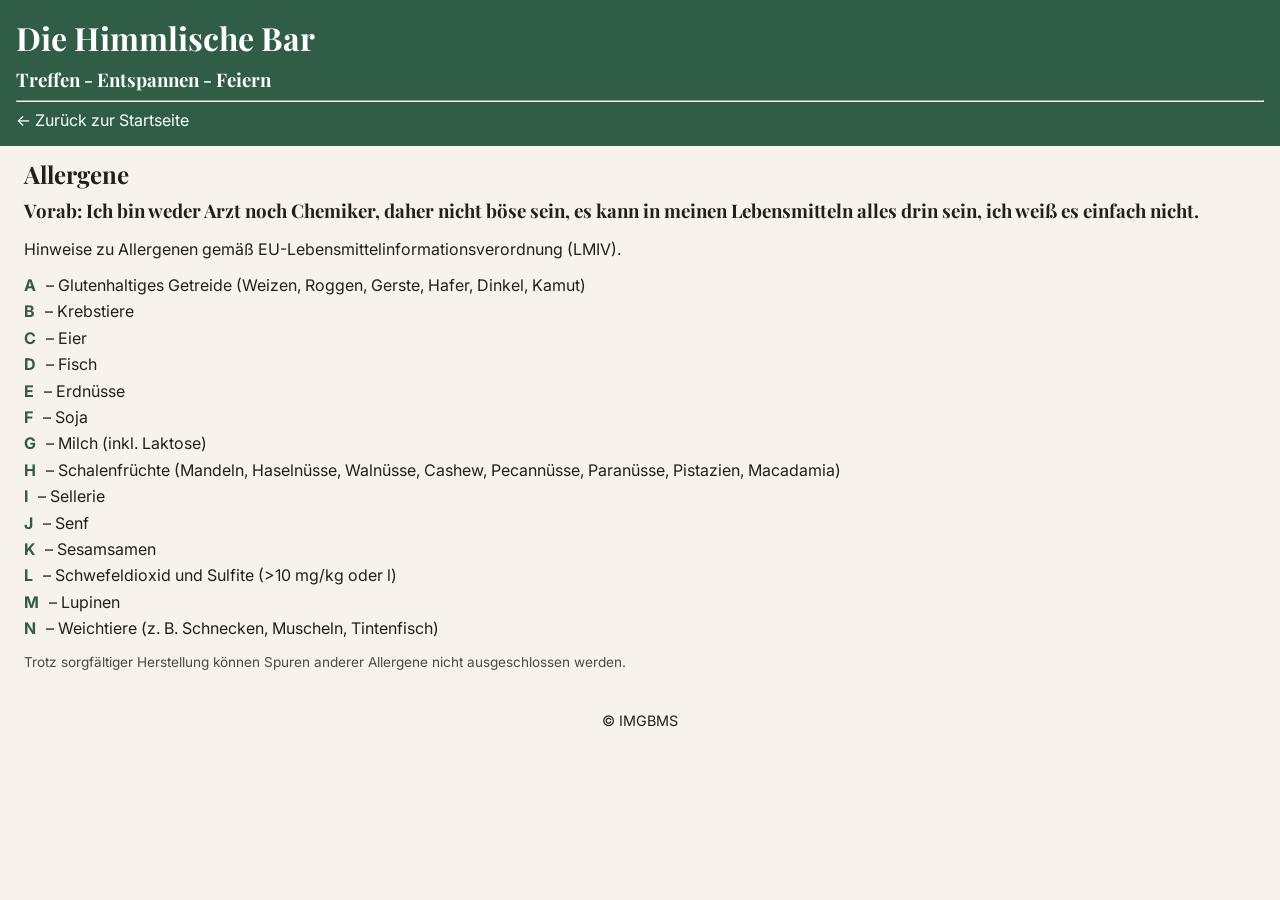
<file: allergene.html>
<!DOCTYPE html>
<html lang="de">
<head>
<meta charset="UTF-8">
<meta name="viewport" content="width=device-width, initial-scale=1.0">
<title>Allergene - Die Himmlische Bar</title>

<link href="https://fonts.googleapis.com/css2?family=Playfair+Display:wght@600&family=Inter:wght@300;400;600&display=swap" rel="stylesheet">
<link rel="stylesheet" href="styles.css">
</head>

<body>

<header>
  <h1>Die Himmlische Bar</h1>
  <h3>Treffen - Entspannen - Feiern</h3>
  <hr>
  <nav>
    <a href="index.html">← Zurück zur Startseite</a>
  </nav>
</header>

<section id="allergene">
  <h2>Allergene</h2>
  <h3>Vorab: Ich bin weder Arzt noch Chemiker, daher nicht böse sein, es kann in meinen Lebensmitteln alles drin sein, ich weiß es einfach nicht.</h3>
  <p>Hinweise zu Allergenen gemäß EU-Lebensmittelinformationsverordnung (LMIV).</p>

  <ul class="allergen-list">
    <li><strong>A</strong> – Glutenhaltiges Getreide (Weizen, Roggen, Gerste, Hafer, Dinkel, Kamut)</li>
    <li><strong>B</strong> – Krebstiere</li>
    <li><strong>C</strong> – Eier</li>
    <li><strong>D</strong> – Fisch</li>
    <li><strong>E</strong> – Erdnüsse</li>
    <li><strong>F</strong> – Soja</li>
    <li><strong>G</strong> – Milch (inkl. Laktose)</li>
    <li><strong>H</strong> – Schalenfrüchte (Mandeln, Haselnüsse, Walnüsse, Cashew, Pecannüsse, Paranüsse, Pistazien, Macadamia)</li>
    <li><strong>I</strong> – Sellerie</li>
    <li><strong>J</strong> – Senf</li>
    <li><strong>K</strong> – Sesamsamen</li>
    <li><strong>L</strong> – Schwefeldioxid und Sulfite (>10 mg/kg oder l)</li>
    <li><strong>M</strong> – Lupinen</li>
    <li><strong>N</strong> – Weichtiere (z. B. Schnecken, Muscheln, Tintenfisch)</li>
  </ul>

  <p class="allergen-note">
    Trotz sorgfältiger Herstellung können Spuren anderer Allergene nicht ausgeschlossen werden.
  </p>
</section>

<footer>© IMGBMS</footer>

</body>
</html>
</file>
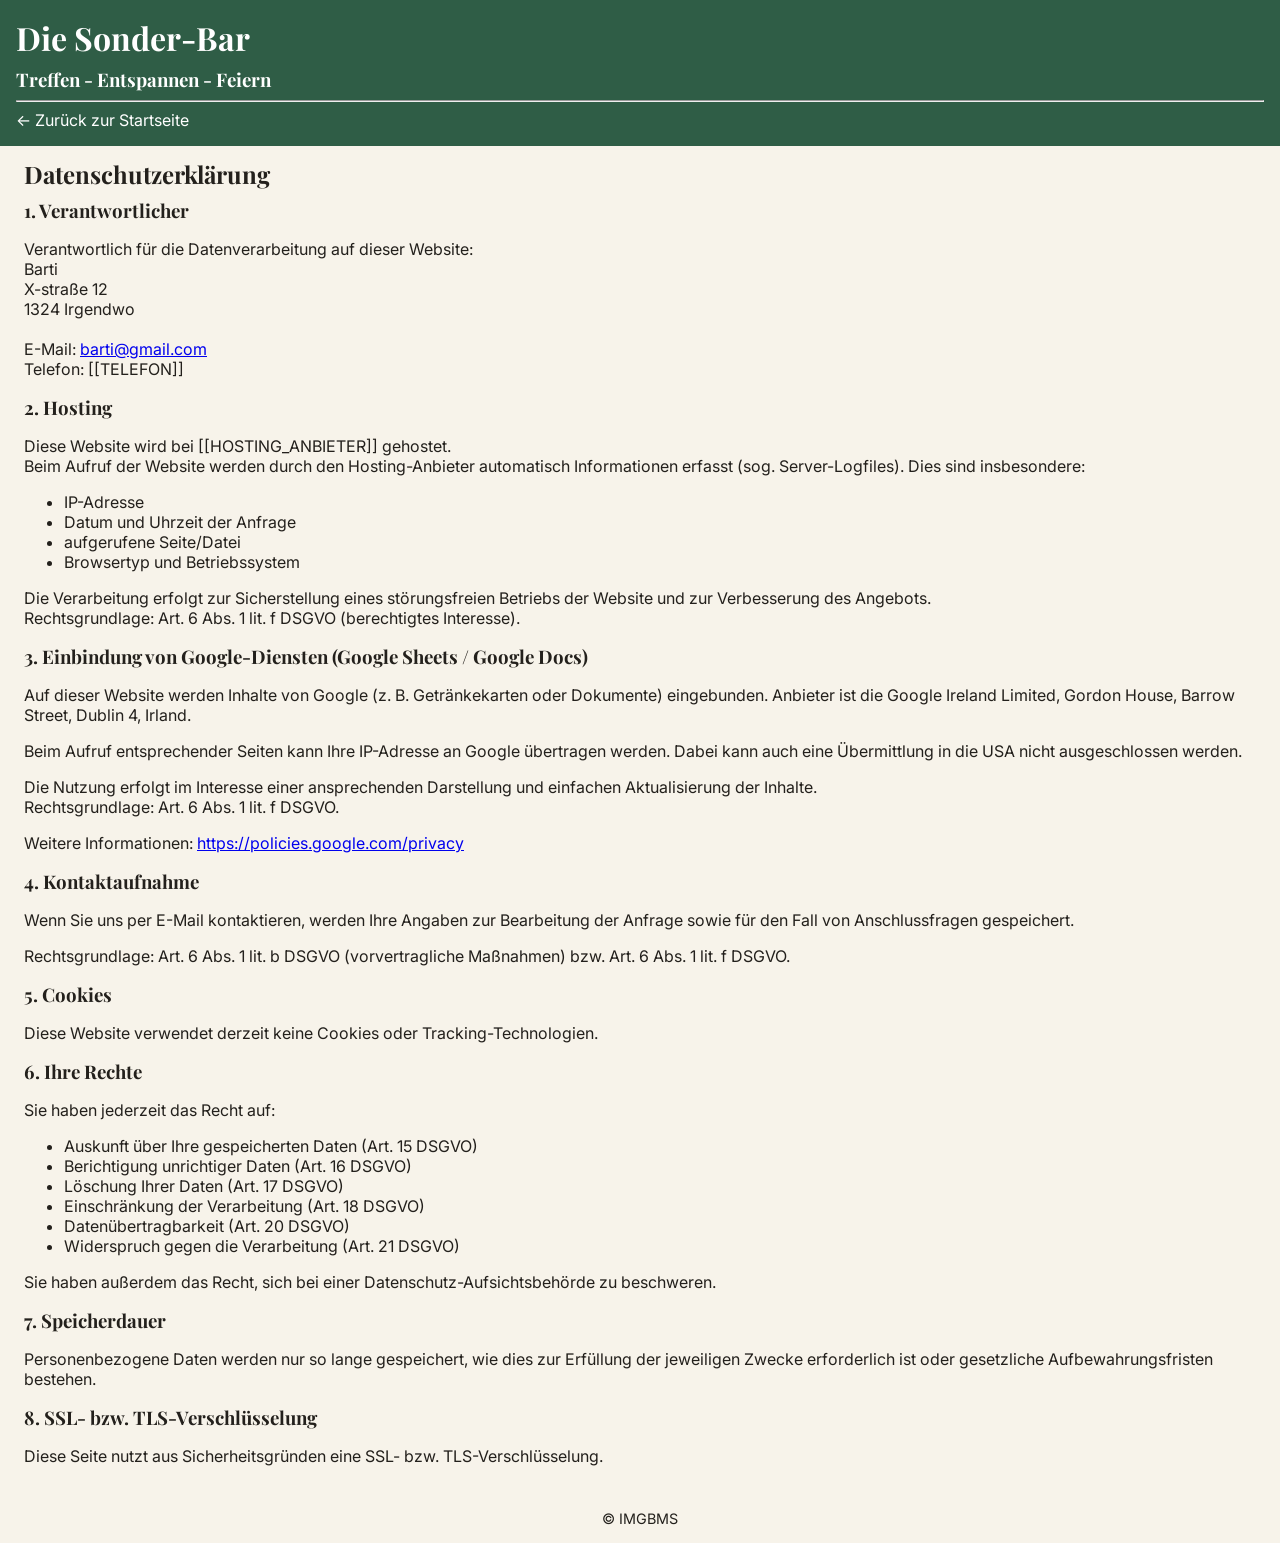
<file: datenschutz.html>
<!DOCTYPE html>
<html lang="de">
<head>
<meta charset="UTF-8">
<meta name="viewport" content="width=device-width, initial-scale=1.0">
<title>Datenschutzerklärung - Die Sonder-Bar</title>

<link href="https://fonts.googleapis.com/css2?family=Playfair+Display:wght@600&family=Inter:wght@300;400;600&display=swap" rel="stylesheet">
<link rel="stylesheet" href="styles.css">
</head>

<body>

<header>
  <h1>Die Sonder-Bar</h1>
  <h3>Treffen - Entspannen - Feiern</h3>
  <hr>
  <nav>
    <a href="index.html">← Zurück zur Startseite</a>
  </nav>
</header>

<section id="datenschutz" class="legal-section">
  <h2>Datenschutzerklärung</h2>

  <h3>1. Verantwortlicher</h3>
  <p>
    Verantwortlich für die Datenverarbeitung auf dieser Website:<br>
    Barti <br>
    X-straße 12<br>
    1324 Irgendwo<br><br>
    E-Mail: <a href="mailto:barti@gmail.com">barti@gmail.com</a><br>
    Telefon: [[TELEFON]]
  </p>

  <h3>2. Hosting</h3>
  <p>
    Diese Website wird bei [[HOSTING_ANBIETER]] gehostet.<br>
    Beim Aufruf der Website werden durch den Hosting-Anbieter automatisch Informationen
    erfasst (sog. Server-Logfiles). Dies sind insbesondere:
  </p>
  <ul>
    <li>IP-Adresse</li>
    <li>Datum und Uhrzeit der Anfrage</li>
    <li>aufgerufene Seite/Datei</li>
    <li>Browsertyp und Betriebssystem</li>
  </ul>
  <p>
    Die Verarbeitung erfolgt zur Sicherstellung eines störungsfreien Betriebs der Website
    und zur Verbesserung des Angebots.<br>
    Rechtsgrundlage: Art. 6 Abs. 1 lit. f DSGVO (berechtigtes Interesse).
  </p>

  <h3>3. Einbindung von Google-Diensten (Google Sheets / Google Docs)</h3>
  <p>
    Auf dieser Website werden Inhalte von Google (z. B. Getränkekarten oder Dokumente)
    eingebunden. Anbieter ist die
    Google Ireland Limited, Gordon House, Barrow Street, Dublin 4, Irland.
  </p>
  <p>
    Beim Aufruf entsprechender Seiten kann Ihre IP-Adresse an Google übertragen werden.
    Dabei kann auch eine Übermittlung in die USA nicht ausgeschlossen werden.
  </p>
  <p>
    Die Nutzung erfolgt im Interesse einer ansprechenden Darstellung und einfachen
    Aktualisierung der Inhalte.<br>
    Rechtsgrundlage: Art. 6 Abs. 1 lit. f DSGVO.
  </p>
  <p>
    Weitere Informationen:
    <a href="https://policies.google.com/privacy" target="_blank" rel="noopener">
      https://policies.google.com/privacy
    </a>
  </p>

  <h3>4. Kontaktaufnahme</h3>
  <p>
    Wenn Sie uns per E-Mail kontaktieren, werden Ihre Angaben zur Bearbeitung der Anfrage
    sowie für den Fall von Anschlussfragen gespeichert.
  </p>
  <p>
    Rechtsgrundlage: Art. 6 Abs. 1 lit. b DSGVO (vorvertragliche Maßnahmen) bzw.
    Art. 6 Abs. 1 lit. f DSGVO.
  </p>

  <h3>5. Cookies</h3>
  <p>
    Diese Website verwendet derzeit keine Cookies oder Tracking-Technologien.
  </p>

  <h3>6. Ihre Rechte</h3>
  <p>
    Sie haben jederzeit das Recht auf:
  </p>
  <ul>
    <li>Auskunft über Ihre gespeicherten Daten (Art. 15 DSGVO)</li>
    <li>Berichtigung unrichtiger Daten (Art. 16 DSGVO)</li>
    <li>Löschung Ihrer Daten (Art. 17 DSGVO)</li>
    <li>Einschränkung der Verarbeitung (Art. 18 DSGVO)</li>
    <li>Datenübertragbarkeit (Art. 20 DSGVO)</li>
    <li>Widerspruch gegen die Verarbeitung (Art. 21 DSGVO)</li>
  </ul>

  <p>
    Sie haben außerdem das Recht, sich bei einer Datenschutz-Aufsichtsbehörde zu beschweren.
  </p>

  <h3>7. Speicherdauer</h3>
  <p>
    Personenbezogene Daten werden nur so lange gespeichert, wie dies zur Erfüllung der
    jeweiligen Zwecke erforderlich ist oder gesetzliche Aufbewahrungsfristen bestehen.
  </p>

  <h3>8. SSL- bzw. TLS-Verschlüsselung</h3>
  <p>
    Diese Seite nutzt aus Sicherheitsgründen eine SSL- bzw. TLS-Verschlüsselung.
  </p>

</section>

<footer>© IMGBMS</footer>

</body>
</html>
</file>
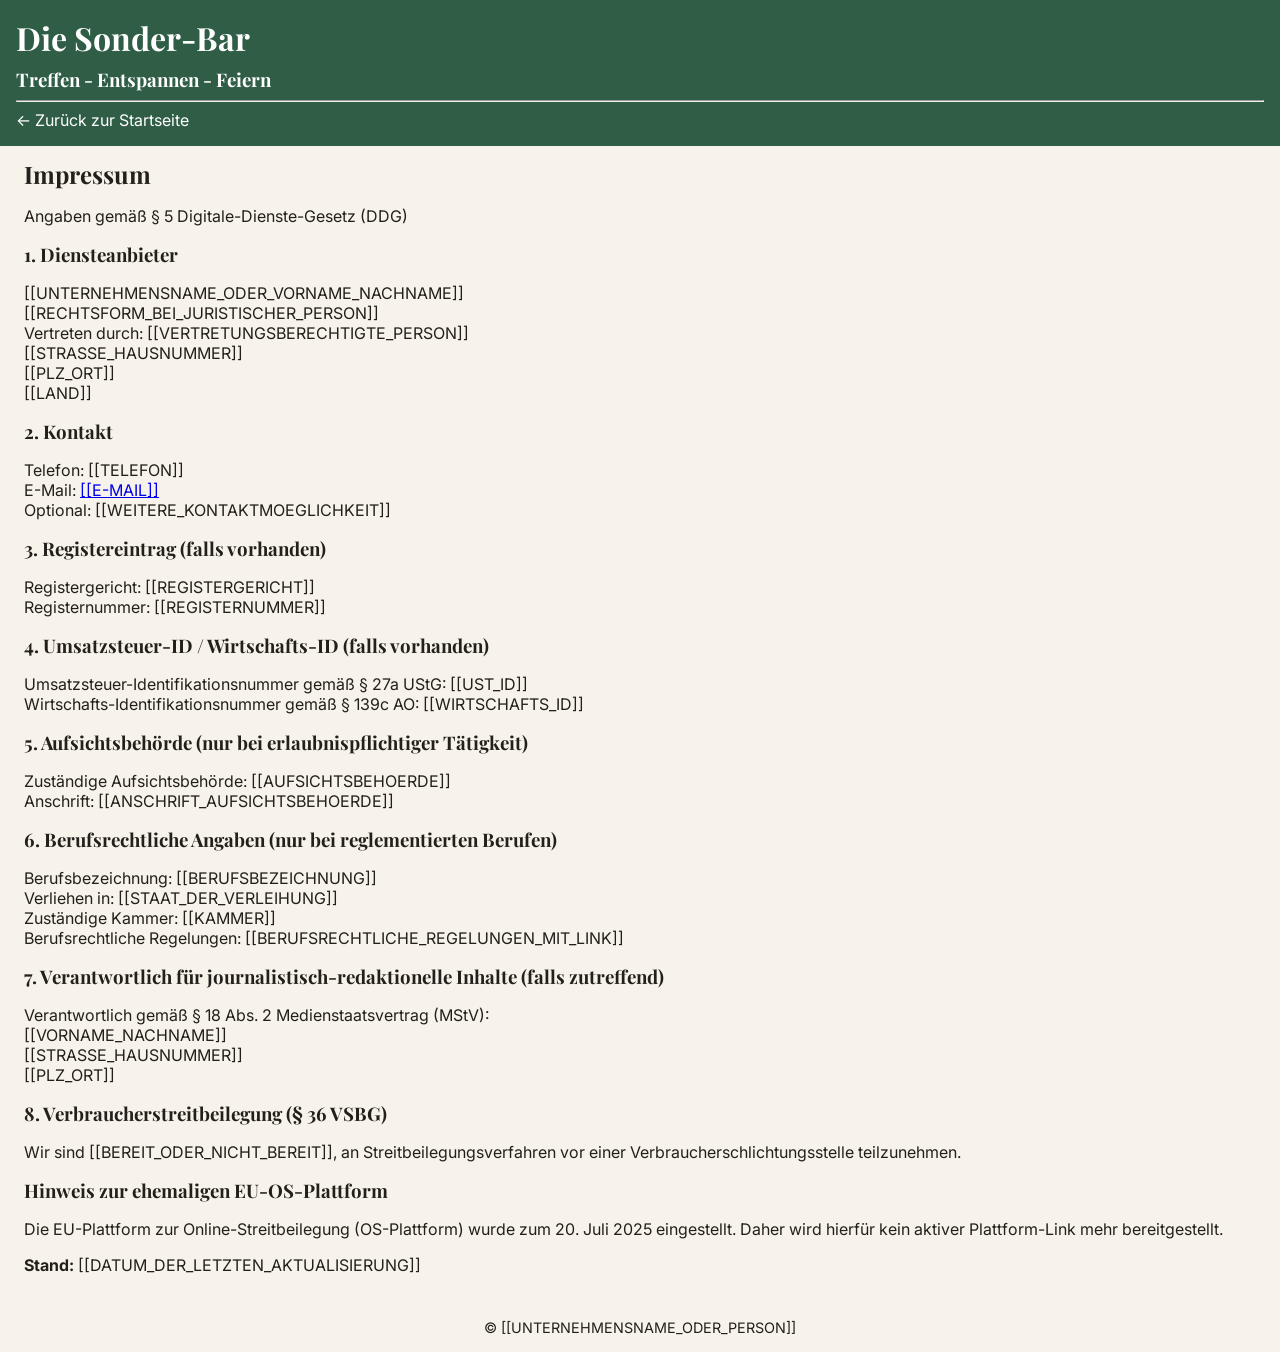
<file: impressum.html>
﻿<!DOCTYPE html>
<html lang="de">
<head>
<meta charset="UTF-8">
<meta name="viewport" content="width=device-width, initial-scale=1.0">
<title>Impressum - Die Sonder-Bar</title>

<link href="https://fonts.googleapis.com/css2?family=Playfair+Display:wght@600&family=Inter:wght@300;400;600&display=swap" rel="stylesheet">
<link rel="stylesheet" href="styles.css">
</head>

<body>

<header>
  <h1>Die Sonder-Bar</h1>
  <h3>Treffen - Entspannen - Feiern</h3>
  <hr>
  <nav>
    <a href="index.html">← Zurück zur Startseite</a>
  </nav>
</header>

<section id="impressum" class="legal-section">
  <h2>Impressum</h2>
  <p>Angaben gemäß § 5 Digitale-Dienste-Gesetz (DDG)</p>

  <h3>1. Diensteanbieter</h3>
  <p>
    [[UNTERNEHMENSNAME_ODER_VORNAME_NACHNAME]]<br>
    [[RECHTSFORM_BEI_JURISTISCHER_PERSON]]<br>
    Vertreten durch: [[VERTRETUNGSBERECHTIGTE_PERSON]]<br>
    [[STRASSE_HAUSNUMMER]]<br>
    [[PLZ_ORT]]<br>
    [[LAND]]
  </p>

  <h3>2. Kontakt</h3>
  <p>
    Telefon: [[TELEFON]]<br>
    E-Mail: <a href="mailto:[[E-MAIL]]">[[E-MAIL]]</a><br>
    Optional: [[WEITERE_KONTAKTMOEGLICHKEIT]]
  </p>

  <h3>3. Registereintrag (falls vorhanden)</h3>
  <p>
    Registergericht: [[REGISTERGERICHT]]<br>
    Registernummer: [[REGISTERNUMMER]]
  </p>

  <h3>4. Umsatzsteuer-ID / Wirtschafts-ID (falls vorhanden)</h3>
  <p>
    Umsatzsteuer-Identifikationsnummer gemäß § 27a UStG: [[UST_ID]]<br>
    Wirtschafts-Identifikationsnummer gemäß § 139c AO: [[WIRTSCHAFTS_ID]]
  </p>

  <h3>5. Aufsichtsbehörde (nur bei erlaubnispflichtiger Tätigkeit)</h3>
  <p>
    Zuständige Aufsichtsbehörde: [[AUFSICHTSBEHOERDE]]<br>
    Anschrift: [[ANSCHRIFT_AUFSICHTSBEHOERDE]]
  </p>

  <h3>6. Berufsrechtliche Angaben (nur bei reglementierten Berufen)</h3>
  <p>
    Berufsbezeichnung: [[BERUFSBEZEICHNUNG]]<br>
    Verliehen in: [[STAAT_DER_VERLEIHUNG]]<br>
    Zuständige Kammer: [[KAMMER]]<br>
    Berufsrechtliche Regelungen: [[BERUFSRECHTLICHE_REGELUNGEN_MIT_LINK]]
  </p>

  <h3>7. Verantwortlich für journalistisch-redaktionelle Inhalte (falls zutreffend)</h3>
  <p>
    Verantwortlich gemäß § 18 Abs. 2 Medienstaatsvertrag (MStV):<br>
    [[VORNAME_NACHNAME]]<br>
    [[STRASSE_HAUSNUMMER]]<br>
    [[PLZ_ORT]]
  </p>

  <h3>8. Verbraucherstreitbeilegung (§ 36 VSBG)</h3>
  <p>
    Wir sind [[BEREIT_ODER_NICHT_BEREIT]], an Streitbeilegungsverfahren vor einer
    Verbraucherschlichtungsstelle teilzunehmen.
  </p>

  <h3>Hinweis zur ehemaligen EU-OS-Plattform</h3>
  <p>
    Die EU-Plattform zur Online-Streitbeilegung (OS-Plattform) wurde zum 20. Juli 2025 eingestellt.
    Daher wird hierfür kein aktiver Plattform-Link mehr bereitgestellt.
  </p>

  <p><strong>Stand:</strong> [[DATUM_DER_LETZTEN_AKTUALISIERUNG]]</p>
</section>

<footer>© [[UNTERNEHMENSNAME_ODER_PERSON]]</footer>

</body>
</html>
</file>
<file: styles.css>
:root {
  --bg: #F7F3EA;
  --text: #23201C;
  --green: #2F5D46;
  --gold: #B08A4A;
  --spacing: 0.5rem;
  --muted: #6a645b;
  --line: rgba(35, 32, 28, 0.12);
}

body { margin:0; font-family:Inter,sans-serif; background:var(--bg); color:var(--text); }

header {
  background:var(--green);
  color:white;
  padding:1rem;
  position:sticky;
  top:0;
  z-index:100;
}

nav { display:flex; gap:1rem; overflow-x:auto; }
nav a { color:white; text-decoration:none; white-space:nowrap; }

h1,h2,h3 {
  font-family:"Playfair Display",serif;
  margin-top:0;
  margin-bottom:0.5rem;
}

section {
  scroll-margin-top:160px;
  padding:0.75rem 1.5rem;
  margin-top:0;
}

.card {
  scroll-margin-top:160px;
  background:var(--bg);
  padding:1rem;
  border-radius:10px;
  margin-bottom:1rem;
}

iframe {
  background:var(--bg);
  width:100%;
  border:none;
  border-radius:10px;
  margin-top:0.5rem;
}

.allergen-list {
  list-style:none;
  padding:0;
  margin:1rem 0;
}

.allergen-list li { margin-bottom:0.4rem; }

.allergen-list strong {
  color:var(--green);
  margin-right:0.4rem;
}

.allergen-note {
  font-size:0.85rem;
  opacity:0.8;
}

footer {
  padding:1rem;
  text-align:center;
  font-size:0.9rem;
}

.menu-target { margin-top:0.75rem; }
.menu-status { margin:0; }
.events-target { margin-top:0.75rem; }

.menu-sheet {
  display:grid;
  gap:1.35rem;
}

.menu-group {
  display:grid;
  gap:0.2rem;
}

.menu-group-title {
  font-family:"Playfair Display",serif;
  font-size:1.15rem;
  font-weight:600;
  line-height:1.2;
  margin:0 0 0.25rem;
}

.menu-item-block {
  padding:0.1rem 0 0.32rem;
}

.menu-item {
  display:grid;
  grid-template-columns:minmax(0, 1fr) 68px 30px 62px 24px;
  column-gap:0.55rem;
  align-items:start;
}

.menu-title {
  min-width:0;
  overflow-wrap:anywhere;
}

.menu-amount,
.menu-price {
  text-align:right;
  white-space:nowrap;
}

.menu-unit,
.menu-currency {
  text-align:left;
  white-space:nowrap;
}

.menu-description {
  margin-top:0.14rem;
  color:var(--muted);
  line-height:1.42;
  max-width:44rem;
}

.menu-item-block + .menu-item-block {
  border-top:1px solid var(--line);
  padding-top:0.38rem;
}

.menu-mobile-meta {
  display:none;
}

.event-list {
  display:grid;
  gap:0.9rem;
}

.event-card {
  border:1px solid var(--line);
  border-radius:10px;
  padding:0.9rem;
  background:rgba(255, 255, 255, 0.3);
}

.event-title {
  margin:0 0 0.35rem;
}

.event-detail {
  margin:0.2rem 0;
  line-height:1.4;
}

.event-label {
  color:var(--green);
  font-weight:600;
}

.event-cta {
  margin:0.65rem 0 0;
}

.event-private-note {
  margin:0.7rem 0 0;
  font-weight:700;
  color:var(--green);
}

.event-link {
  display:inline-block;
  background:var(--green);
  color:#fff;
  text-decoration:none;
  font-weight:600;
  border-radius:8px;
  padding:0.42rem 0.7rem;
}

.event-link:hover,
.event-link:focus {
  background:#244635;
}

@media (max-width:700px) {
  .menu-group-title {
    font-size:1.08rem;
  }

  .menu-item {
    grid-template-columns:minmax(0, 1fr);
    row-gap:0.15rem;
  }

  .menu-amount,
  .menu-unit,
  .menu-price,
  .menu-currency {
    display:none;
  }

  .menu-mobile-meta {
    display:block;
    color:var(--green);
    font-weight:600;
    font-size:0.98rem;
  }

  .menu-description {
    max-width:none;
  }
}
</file>
